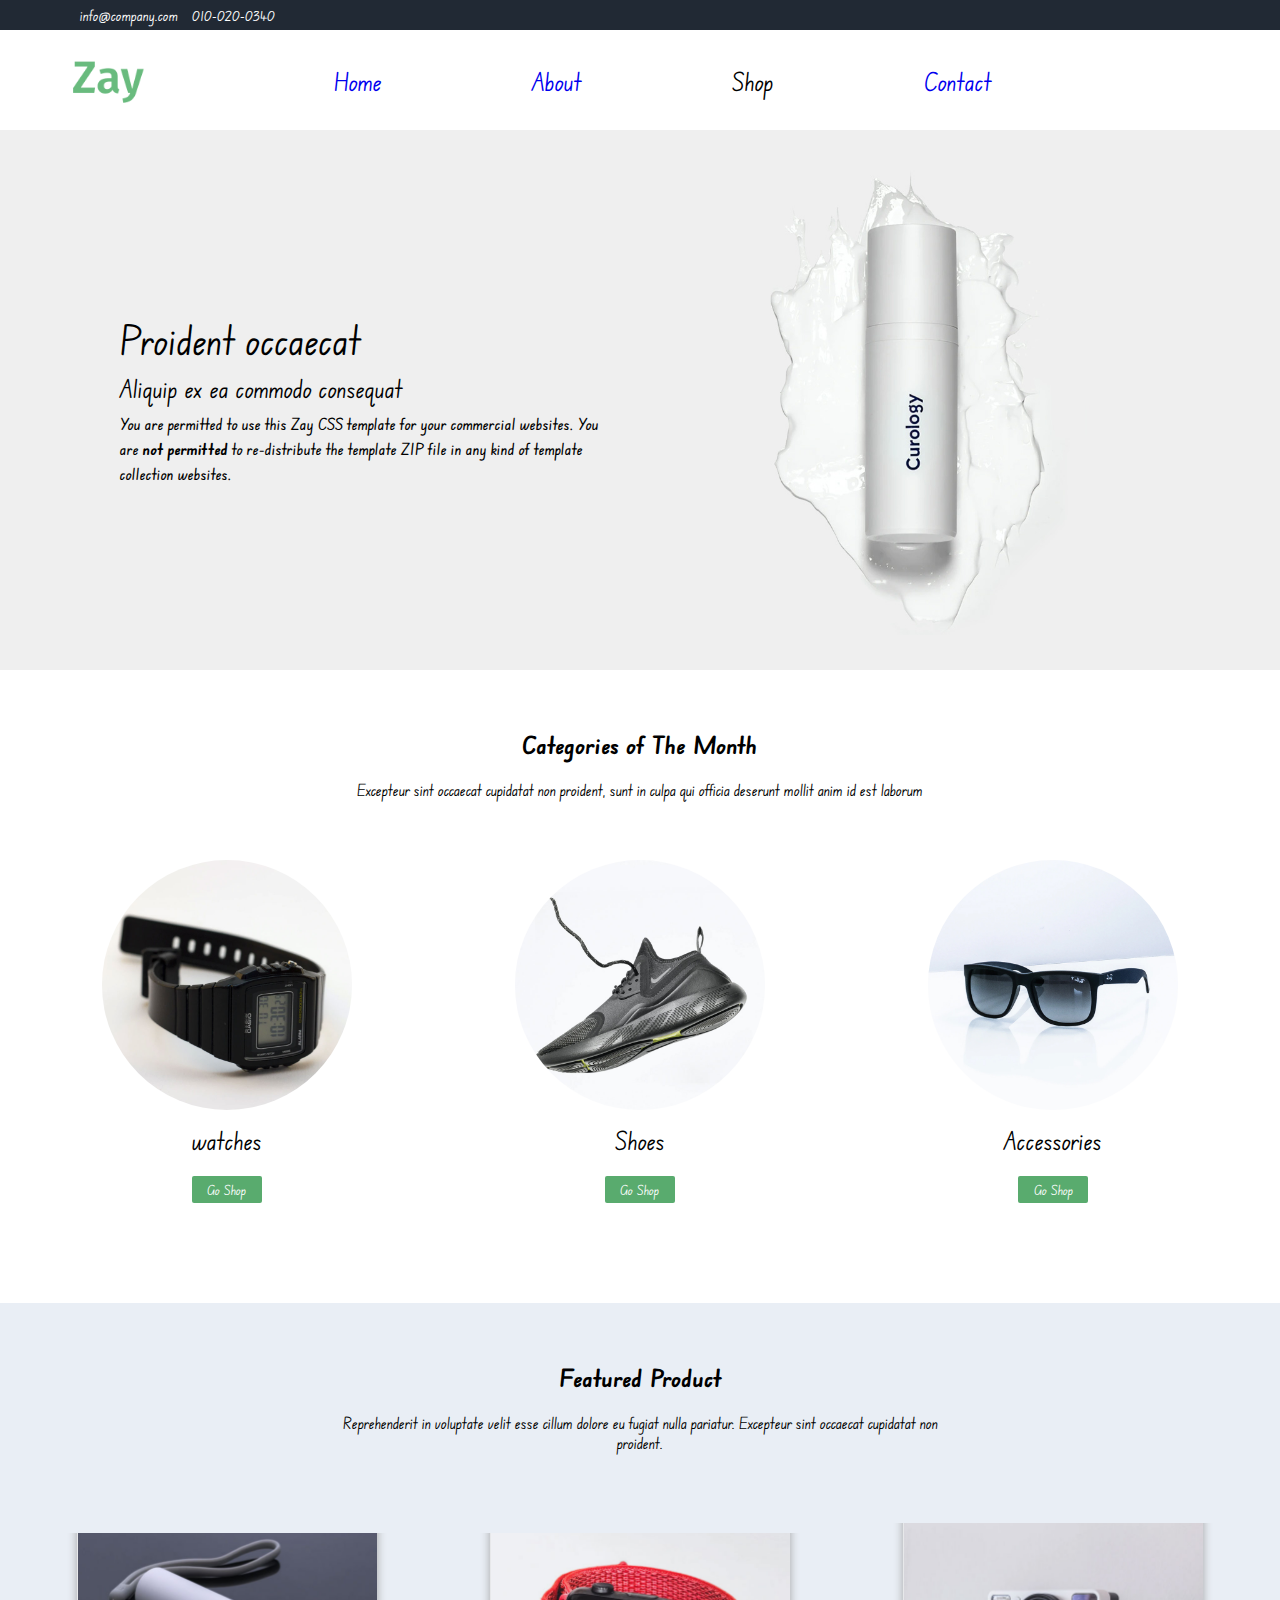
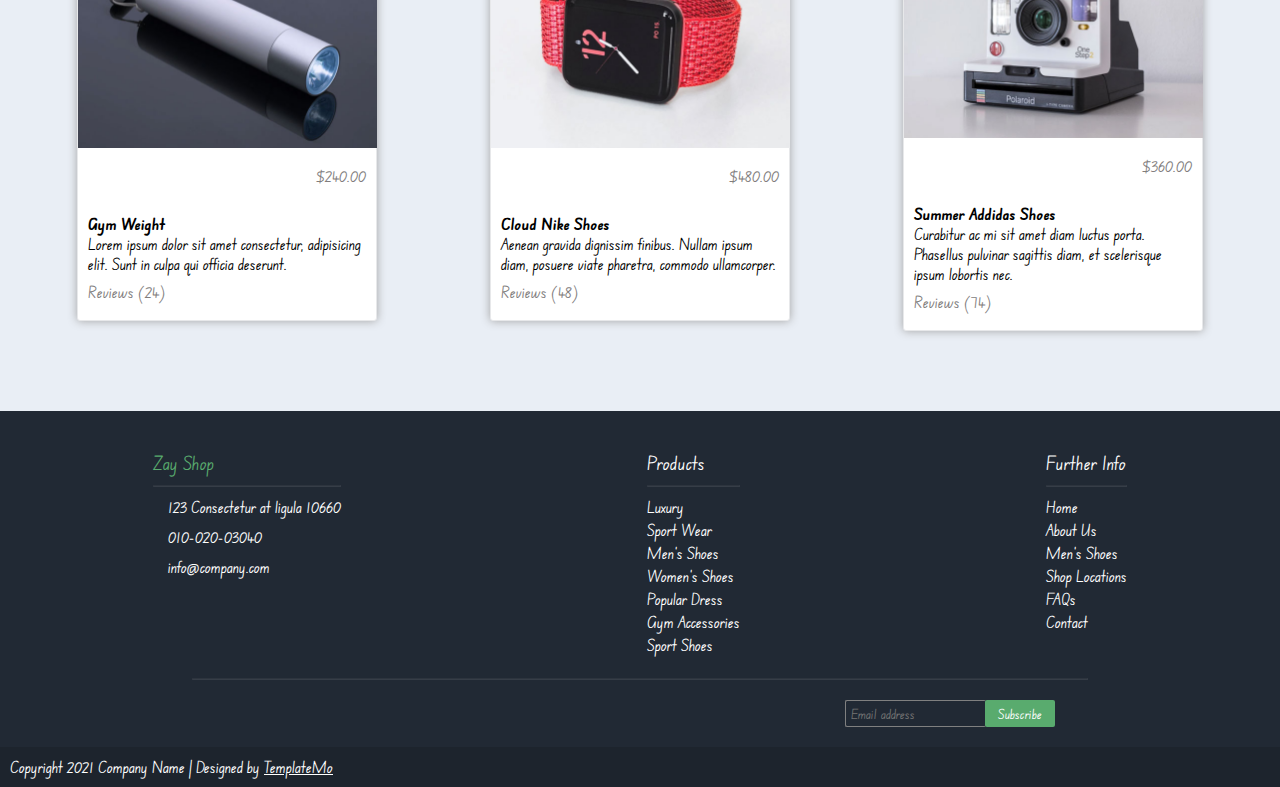
<file: index.html>
<!DOCTYPE html>
<html lang="en">
    <head>
        <meta charset="UTF-8">
        <meta name="viewport" content="width=device-width, initial-scale=1">

        <link rel="stylesheet" href="./style/general.css">
        <link rel="stylesheet"
            href="https://cdnjs.cloudflare.com/ajax/libs/font-awesome/6.5.2/css/all.min.css"
            integrity="sha512-SnH5WK+bZxgPHs44uWIX+LLJAJ9/2PkPKZ5QiAj6Ta86w+fsb2TkcmfRyVX3pBnMFcV7oQPJkl9QevSCWr3W6A=="
            crossorigin="anonymous" referrerpolicy="no-referrer" />
        <link rel="preconnect" href="https://fonts.googleapis.com">
        <link rel="preconnect" href="https://fonts.gstatic.com" crossorigin>
        <link
            href="https://fonts.googleapis.com/css2?family=Edu+NSW+ACT+Foundation:wght@400..700&display=swap"
            rel="stylesheet">
        <title>Task 5</title>
    </head>
    <body>
        <header>
            <!--The first bar contains contact information-->
            <div class="contact-links">
                <div>
                    <i class="fa-solid fa-envelope fa-2xs icon"
                        style="color: #ffffff;"></i>
                    <span
                        class="connect">info@company.com</span>

                    <i class="fa-solid fa-phone fa-2xs icon"
                        style="color: #ffffff;"></i>
                    <span
                        class="connect">010-020-0340</span>

                </div>
                <div>
                    <i class="fa-brands fa-facebook fa-xs icon"
                        style="color: #ffffff;"></i>
                    <i class="fa-brands fa-instagram fa-xs icon"
                        style="color: #ffffff;"></i>
                    <i class="fa-brands fa-twitter fa-xs icon"
                        style="color: #ffffff;"></i>
                    <i class="fa-brands fa-linkedin fa-xs icon"
                        style="color: #ffffff;"></i>
                </div>
            </div>
            <!--navbar with the links to different pages & page section-->
            <nav class="navbar">
                <img src="./img/apple-icon.png" alt="Zay-logo">
                <div>
                    <ul>
                        <li class="list-item" id="item"><a href="./index.html">Home</a></li>
                        <li class="list-item" id="item"><a href="./about.html">About</a></li>
                        <li class="list-item" id="item">Shop</li>
                        <li class="list-item" id="item"><a href="./contact.html">Contact</a></li>
                    </ul>
                </div>
                <div class="links">
                    <a href><i class="fa-solid fa-magnifying-glass fa-xs icon"
                            style="color: #000000;"></i></a>
                    <a href><i class="fa-solid fa-cart-shopping fa-xs icon"
                            style="color: #000000;"></i></a>
                    <a href><i class="fa-solid fa-user fa-xs icon"
                            style="color: #000000;"></i></a>
                </div>
            </nav>
            <!--Hero section with the products info-->
            <div class="hero">
                <div class="desc">
                    <h1>Proident occaecat</h1>
                    <h3>Aliquip ex ea commodo consequat</h3>
                    <p>You are permitted to use this Zay CSS template for your
                        commercial websites. You are <span
                            style="font-weight: bold;">not permitted</span> to
                        re-distribute the template ZIP file in any kind of
                        template collection websites.</p>
                </div>
                <img src="./img/banner_img_02.jpg" alt="product">
            </div>
        </header>
        <main>
            <!--categories of the month-->
            <div class="categories">
                <div class="intro">
                    <h2>Categories of The Month</h2>
                    <p>Excepteur sint occaecat cupidatat non proident, sunt in
                        culpa qui officia deserunt mollit anim id est
                        laborum</p>
                </div>
                <div class="cards">
                    <div class="c-card">
                        <img src="./img/category_img_01.jpg" alt="watch">
                        <p>watches</p>
                        <button>Go Shop</button>
                    </div>
                    <div class="c-card">
                        <img src="./img/category_img_02.jpg" alt="shoe">
                        <p>Shoes</p>
                        <button>Go Shop</button>
                    </div>
                    <div class="c-card">
                        <img src="./img/category_img_03.jpg" alt="accessories">
                        <p>Accessories</p>
                        <button>Go Shop</button>
                    </div>
                </div>

            </div>
            <!--products-->
            <div class="products">
                <div class="intro">
                    <h2>Featured Product</h2>
                    <p> Reprehenderit in voluptate velit esse cillum dolore eu
                        fugiat nulla pariatur. Excepteur sint occaecat cupidatat
                        non proident.</p>
                </div>
                <div class="cards">
                    <div class="card">
                        <img src="./img/feature_prod_01.jpg" alt="product_1">
                        <div class="rating">
                            <div>
                                <i class="fa-solid fa-star fa-2xs"
                                    style="color: #FFD43B;"></i>
                                <i class="fa-solid fa-star fa-2xs"
                                    style="color: #FFD43B;"></i>
                                <i class="fa-solid fa-star fa-2xs"
                                    style="color: #FFD43B;"></i>
                                <i class="fa-solid fa-star fa-2xs"
                                    style="color: #87898c;"></i><i
                                    class="fa-solid fa-star fa-2xs"
                                    style="color: #87898c;"></i>
                            </div>
                            <p>$240.00</p>
                        </div>
                        <div class="product-info">
                            <h4>Gym Weight</h4>
                            <p>Lorem ipsum dolor sit amet consectetur,
                                adipisicing elit. Sunt in culpa qui officia
                                deserunt.</p>
                            <p class="reviews">Reviews (24)</p>
                        </div>
                    </div>
                    <div class="card">
                        <img src="./img/feature_prod_02.jpg" alt="product_2">
                        <div class="rating">
                            <div>
                                <i class="fa-solid fa-star fa-2xs"
                                    style="color: #FFD43B;"></i>
                                <i class="fa-solid fa-star fa-2xs"
                                    style="color: #FFD43B;"></i>
                                <i class="fa-solid fa-star fa-2xs"
                                    style="color: #FFD43B;"></i>
                                <i class="fa-solid fa-star fa-2xs"
                                    style="color: #87898c;"></i><i
                                    class="fa-solid fa-star fa-2xs"
                                    style="color: #87898c;"></i>
                            </div>
                            <p>$480.00</p>
                        </div>
                        <div class="product-info">
                            <h4>Cloud Nike Shoes</h4>
                            <p>Aenean gravida dignissim finibus. Nullam ipsum
                                diam, posuere viate pharetra, commodo
                                ullamcorper.</p>
                            <p class="reviews">Reviews (48)</p>
                        </div>

                    </div>
                    <div class="card">
                        <img src="./img/feature_prod_03.jpg" alt="product_3">
                        <div class="rating">
                            <div>
                                <i class="fa-solid fa-star fa-2xs"
                                    style="color: #FFD43B;"></i>
                                <i class="fa-solid fa-star fa-2xs"
                                    style="color: #FFD43B;"></i>
                                <i class="fa-solid fa-star fa-2xs"
                                    style="color: #FFD43B;"></i>
                                <i class="fa-solid fa-star fa-2xs"
                                    style="color: #FFD43B;"></i>
                                <i class="fa-solid fa-star fa-2xs"
                                    style="color: #FFD43B;"></i>

                            </div>
                            <p>$360.00</p>
                        </div>
                        <div class="product-info">
                            <h4>Summer Addidas Shoes</h4>
                            <p>Curabitur ac mi sit amet diam luctus porta.
                                Phasellus pulvinar sagittis diam, et scelerisque
                                ipsum lobortis nec.</p>
                            <p class="reviews">Reviews (74)</p>
                        </div>
                    </div>
                </div>
            </div>
        </main>
        <footer>
            <div class="footer-links">
                <div class="section">
                    <h3 class="zay-shop">Zay Shop</h3>
                    <hr>
                    <div class="zay-links">
                        <i class="fa-solid fa-location-dot fa-2xs icon"
                            style="color: #ffffff;"></i>
                        <p>123 Consectetur at ligula 10660</p>
                    </div>
                    <div class="zay-links">
                        <i class="fa-solid fa-phone fa-2xs icon"
                            style="color: #ffffff;"></i>
                        <p>010-020-03040</p>
                    </div>
                    <div class="zay-links">
                        <i class="fa-solid fa-envelope fa-2xs icon"
                            style="color: #ffffff;"></i>
                        <p>info@company.com</p>
                    </div>
                </div>
                <div class="section">
                    <h3>Products</h3>
                    <hr>
                    <ul>
                        <li>Luxury</li>
                        <li>Sport Wear</li>
                        <li>Men's Shoes</li>
                        <li>Women's Shoes</li>
                        <li>Popular Dress</li>
                        <li>Gym Accessories</li>
                        <li>Sport Shoes</li>
                    </ul>
                </div>
                <div class="section">
                    <h3>Further Info</h3>
                    <hr>
                    <ul>
                        <li>Home</li>
                        <li>About Us</li>
                        <li>Men's Shoes</li>
                        <li>Shop Locations</li>
                        <li>FAQs</li>
                        <li>Contact</li>
                    </ul>
                </div>

            </div>
            <hr class="end">
            <div class="subscribe">
                <div>
                    <a href><i class="fa-brands fa-facebook fa-xs icon"
                            style="color: #ffffff;"></i></a>
                    <a href><i class="fa-brands fa-instagram fa-xs icon"
                            style="color: #ffffff;"></i></a>
                    <a href><i class="fa-brands fa-twitter fa-xs icon"
                            style="color: #ffffff;"></i></a>
                    <a href><i class="fa-brands fa-linkedin fa-xs icon"
                            style="color: #ffffff;"></i></a>
                </div>
                <div class="sub-sec">
                    <input type="email" placeholder="Email address">
                    <button>Subscribe</button>
                </div>
            </div>
            <div class="copyright">
                <p>Copyright <i class="fa-regular fa-copyright fa-2xs"
                        style="color: #ffffff;"></i> 2021 Company Name | Designed
                    by <u>TemplateMo</u></p>
            </div>
        </footer>
    </body>
</html>
</file>
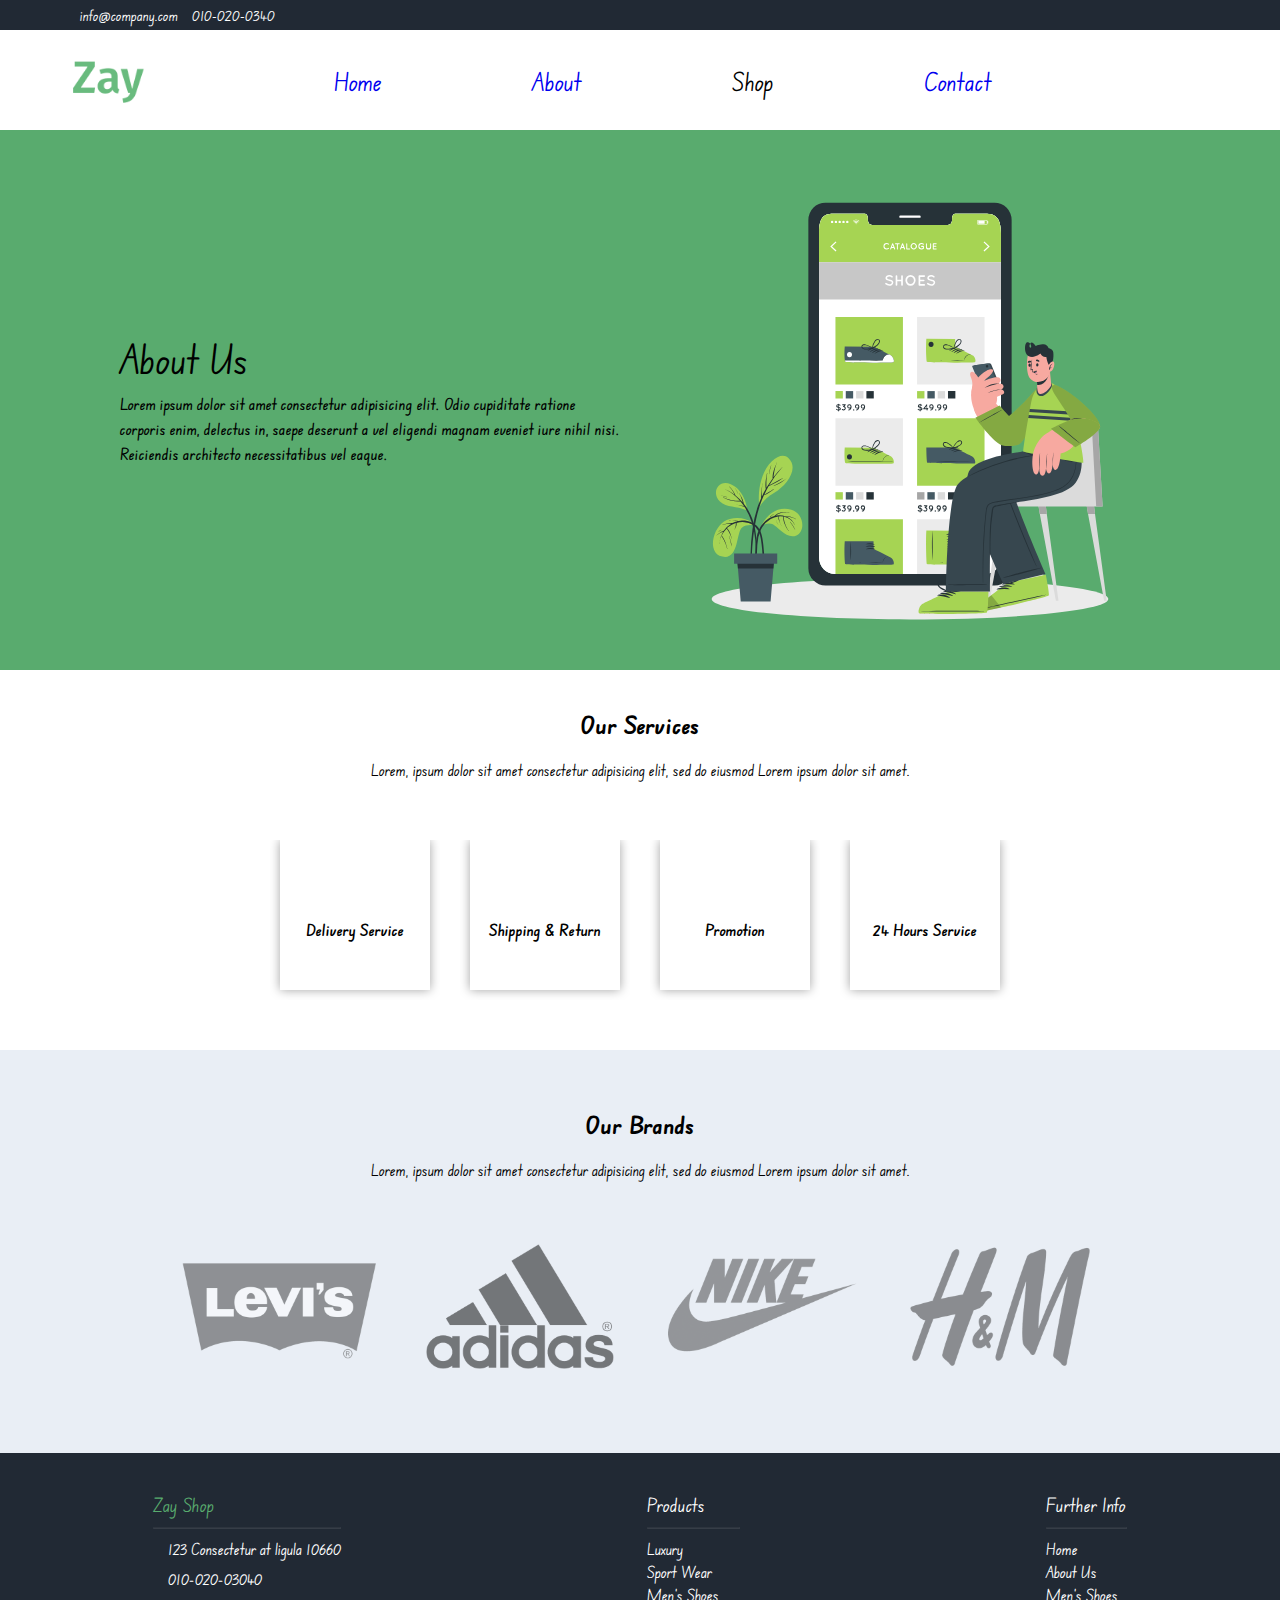
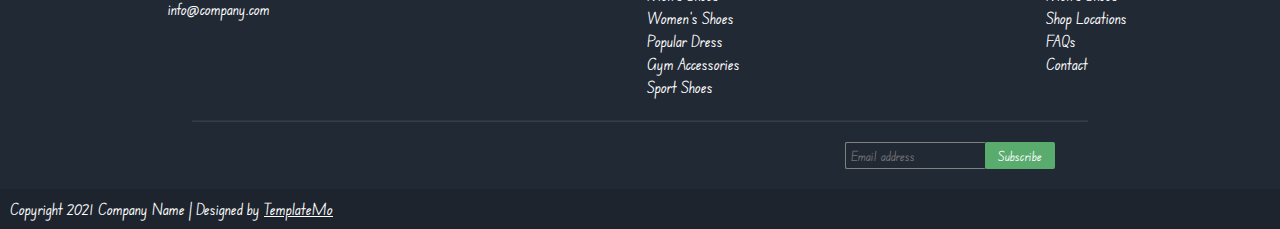
<file: about.html>
<!DOCTYPE html>
<html lang="en">
    <head>
        <meta charset="UTF-8">
        <meta name="viewport" content="width=device-width, initial-scale=1">

        <link rel="stylesheet" href="./style/general.css">
        <link rel="stylesheet" href="./style/about.css">
        <link rel="stylesheet"
            href="https://cdnjs.cloudflare.com/ajax/libs/font-awesome/6.5.2/css/all.min.css"
            integrity="sha512-SnH5WK+bZxgPHs44uWIX+LLJAJ9/2PkPKZ5QiAj6Ta86w+fsb2TkcmfRyVX3pBnMFcV7oQPJkl9QevSCWr3W6A=="
            crossorigin="anonymous" referrerpolicy="no-referrer" />
        <link rel="preconnect" href="https://fonts.googleapis.com">
        <link rel="preconnect" href="https://fonts.gstatic.com" crossorigin>
        <link
            href="https://fonts.googleapis.com/css2?family=Edu+NSW+ACT+Foundation:wght@400..700&display=swap"
            rel="stylesheet">
        <title>Task 5</title>
    </head>
    <body>
        <header>
            <!--The first bar contains contact information-->
            <div class="contact-links">
                <div>
                    <i class="fa-solid fa-envelope fa-2xs icon"
                        style="color: #ffffff;"></i>
                    <span
                        class="connect">info@company.com</span>

                    <i class="fa-solid fa-phone fa-2xs icon"
                        style="color: #ffffff;"></i>
                    <span
                        class="connect">010-020-0340</span>

                </div>
                <div>
                    <i class="fa-brands fa-facebook fa-xs icon"
                        style="color: #ffffff;"></i>
                    <i class="fa-brands fa-instagram fa-xs icon"
                        style="color: #ffffff;"></i>
                    <i class="fa-brands fa-twitter fa-xs icon"
                        style="color: #ffffff;"></i>
                    <i class="fa-brands fa-linkedin fa-xs icon"
                        style="color: #ffffff;"></i>
                </div>
            </div>
            <!--navbar with the links to different pages & page section-->
            <nav class="navbar">
                <img src="./img/apple-icon.png" alt="Zay-logo">
                <div>
                    <ul>
                        <li class="list-item"><a href="./index.html">Home</a></li>
                        <li class="list-item"><a href="./index.html">About</a></li>
                        <li class="list-item">Shop</li>
                        <li class="list-item"><a href="./index.html">Contact</a></li>
                    </ul>
                </div>
                <div class="links">
                    <a href><i class="fa-solid fa-magnifying-glass fa-xs icon"
                            style="color: #000000;"></i></a>
                    <a href><i class="fa-solid fa-cart-shopping fa-xs icon"
                            style="color: #000000;"></i></a>
                    <a href><i class="fa-solid fa-user fa-xs icon"
                            style="color: #000000;"></i></a>
                </div>
            </nav>
            <div class="hero">
                <div class="desc">
                    <h1>About Us</h1>
                    <p>Lorem ipsum dolor sit amet consectetur adipisicing elit.
                        Odio
                        cupiditate ratione corporis enim, delectus in, saepe
                        deserunt a vel eligendi magnam eveniet iure nihil nisi.
                        Reiciendis architecto necessitatibus vel eaque.</p>
                </div>
                <img src="./img/about-hero.svg" alt="hero-image">
            </div>
        </header>
        <main>
            <div class="services">
                <div class="intro">
                    <h2>Our Services</h2>
                    <p>Lorem, ipsum dolor sit amet consectetur adipisicing elit,
                        sed do eiusmod Lorem ipsum dolor sit amet.</p>
                </div>
                <div class="cards">
                    <div class="s-card">
                        <i class="fa-solid fa-truck fa-2xl"
                            style="color: #59ab6e;"></i>
                        <p>Delivery Service</p>
                    </div>
                    <div class="s-card">
                        <i class="fa-solid fa-arrow-right-arrow-left fa-2xl"
                            style="color: #59ab6e;"></i>
                        <p>Shipping & Return</p>
                    </div>
                    <div class="s-card">
                        <i class="fa-solid fa-percent fa-2xl"
                            style="color: #59ab6e;"></i>
                        <p>Promotion</p>
                    </div>
                    <div class="s-card">
                        <i class="fa-solid fa-user fa-2xl"
                            style="color: #59ab6e;"></i>
                        <p>24 Hours Service</p>
                    </div>
                </div>
            </div>
            <div class="products">
                <div class="intro">
                    <h2>Our Brands</h2>
                    <p>Lorem, ipsum dolor sit amet consectetur adipisicing elit,
                        sed do eiusmod Lorem ipsum dolor sit amet.</p>
                </div>
                <div class="brands">
                    <img src="./img/brand_01.png" alt="levi's">
                    <img src="./img/brand_02.png" alt="addidas">
                    <img src="./img/brand_03.png" alt="Nike">
                    <img src="./img/brand_04.png" alt="H&M">
                </div>
            </main>
            <footer>
                <div class="footer-links">
                    <div class="section">
                        <h3 class="zay-shop">Zay Shop</h3>
                        <hr>
                        <div class="zay-links">
                            <i class="fa-solid fa-location-dot fa-2xs icon"
                                style="color: #ffffff;"></i>
                            <p>123 Consectetur at ligula 10660</p>
                        </div>
                        <div class="zay-links">
                            <i class="fa-solid fa-phone fa-2xs icon"
                                style="color: #ffffff;"></i>
                            <p>010-020-03040</p>
                        </div>
                        <div class="zay-links">
                            <i class="fa-solid fa-envelope fa-2xs icon"
                                style="color: #ffffff;"></i>
                            <p>info@company.com</p>
                        </div>
                    </div>
                    <div class="section">
                        <h3>Products</h3>
                        <hr>
                        <ul>
                            <li>Luxury</li>
                            <li>Sport Wear</li>
                            <li>Men's Shoes</li>
                            <li>Women's Shoes</li>
                            <li>Popular Dress</li>
                            <li>Gym Accessories</li>
                            <li>Sport Shoes</li>
                        </ul>
                    </div>
                    <div class="section">
                        <h3>Further Info</h3>
                        <hr>
                        <ul>
                            <li>Home</li>
                            <li>About Us</li>
                            <li>Men's Shoes</li>
                            <li>Shop Locations</li>
                            <li>FAQs</li>
                            <li>Contact</li>
                        </ul>
                    </div>

                </div>
                <hr class="end">
                <div class="subscribe">
                    <div>
                        <a href><i class="fa-brands fa-facebook fa-xs icon"
                                style="color: #ffffff;"></i></a>
                        <a href><i class="fa-brands fa-instagram fa-xs icon"
                                style="color: #ffffff;"></i></a>
                        <a href><i class="fa-brands fa-twitter fa-xs icon"
                                style="color: #ffffff;"></i></a>
                        <a href><i class="fa-brands fa-linkedin fa-xs icon"
                                style="color: #ffffff;"></i></a>
                    </div>
                    <div>
                        <input type="email" placeholder="Email address">
                        <button>Subscribe</button>
                    </div>
                </div>
                <div class="copyright">
                    <p>Copyright <i class="fa-regular fa-copyright fa-2xs"
                            style="color: #ffffff;"></i> 2021 Company Name |
                        Designed
                        by <u>TemplateMo</u></p>
                </div>
            </footer>
        </body>
    </html>
</file>
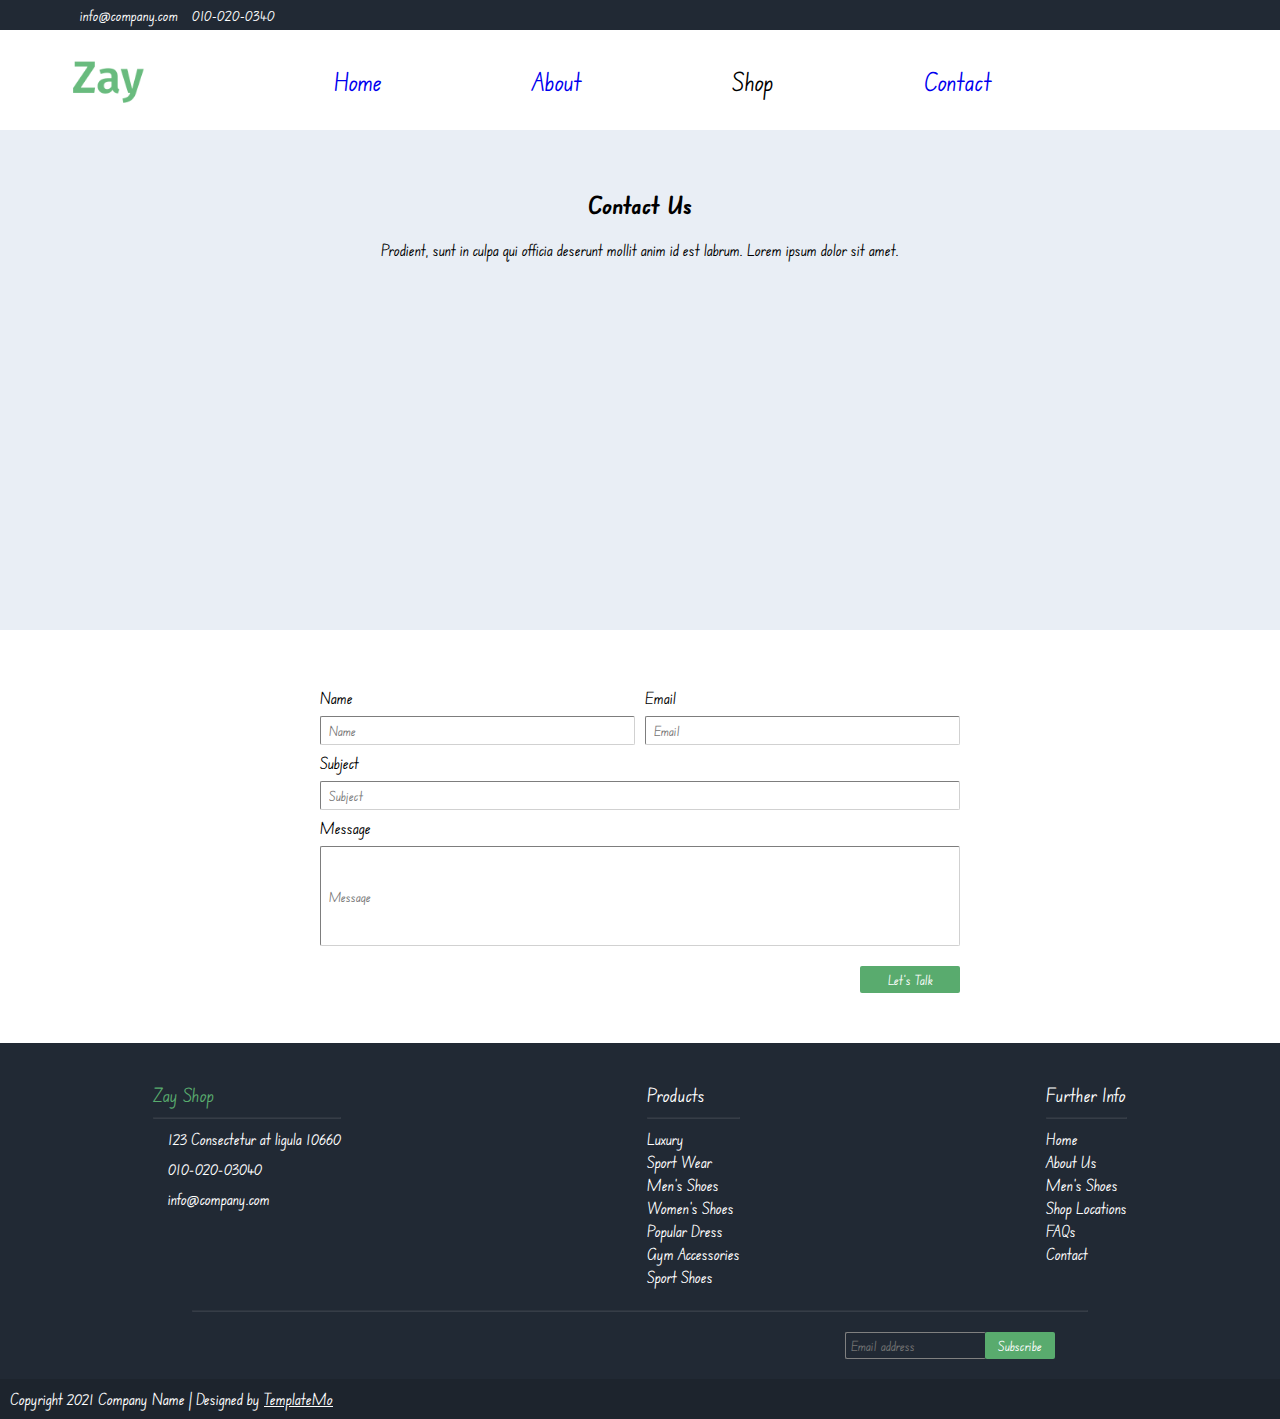
<file: contact.html>
<!DOCTYPE html>
<html lang="en">
    <head>
        <meta charset="UTF-8">
        <meta name="viewport" content="width=device-width, initial-scale=1">
        <link rel="stylesheet" href="./style/general.css">
        <link rel="stylesheet" href="./style/contact.css">
        <link rel="stylesheet"
            href="https://cdnjs.cloudflare.com/ajax/libs/font-awesome/6.5.2/css/all.min.css"
            integrity="sha512-SnH5WK+bZxgPHs44uWIX+LLJAJ9/2PkPKZ5QiAj6Ta86w+fsb2TkcmfRyVX3pBnMFcV7oQPJkl9QevSCWr3W6A=="
            crossorigin="anonymous" referrerpolicy="no-referrer" />
        <link rel="preconnect" href="https://fonts.googleapis.com">
        <link rel="preconnect" href="https://fonts.gstatic.com" crossorigin>
        <link
            href="https://fonts.googleapis.com/css2?family=Edu+NSW+ACT+Foundation:wght@400..700&display=swap"
            rel="stylesheet">
        <title>contact</title>
    </head>
    <body>
        <header>
            <!--The first bar contains contact information-->
            <div class="contact-links">
                <div>
                    <i class="fa-solid fa-envelope fa-2xs icon"
                        style="color: #ffffff;"></i>
                    <span
                        class="connect">info@company.com</span>

                    <i class="fa-solid fa-phone fa-2xs icon"
                        style="color: #ffffff;"></i>
                    <span
                        class="connect">010-020-0340</span>

                </div>
                <div>
                    <i class="fa-brands fa-facebook fa-xs icon"
                        style="color: #ffffff;"></i>
                    <i class="fa-brands fa-instagram fa-xs icon"
                        style="color: #ffffff;"></i>
                    <i class="fa-brands fa-twitter fa-xs icon"
                        style="color: #ffffff;"></i>
                    <i class="fa-brands fa-linkedin fa-xs icon"
                        style="color: #ffffff;"></i>
                </div>
            </div>
            <!--navbar with the links to different pages & page section-->
            <nav class="navbar">
                <img src="./img/apple-icon.png" alt="Zay-logo">
                <div>
                    <ul>
                        <li class="list-item"><a
                                href="./index.html">Home</a></li>
                        <li class="list-item"><a
                                href="./about.html">About</a></li>
                        <li class="list-item">Shop</li>
                        <li class="list-item"><a
                                href="./contact.html">Contact</a></li>
                    </ul>
                </div>
                <div class="links">
                    <a href><i class="fa-solid fa-magnifying-glass fa-xs icon"
                            style="color: #000000;"></i></a>
                    <a href><i class="fa-solid fa-cart-shopping fa-xs icon"
                            style="color: #000000;"></i></a>
                    <a href><i class="fa-solid fa-user fa-xs icon"
                            style="color: #000000;"></i></a>
                </div>
            </nav>
        </header>
        <main>
            <div class="products">
                <div class="intro">
                    <h2>Contact Us</h2>
                    <p>Prodient, sunt in culpa qui officia deserunt mollit anim
                        id
                        est labrum. Lorem ipsum dolor sit amet.</p>
                </div>
                <iframe
                    src="https://www.google.com/maps/embed?pb=!1m18!1m12!1m3!1d39885.63667554746!2d12.313482259428458!3d51.33223658949759!2m3!1f0!2f0!3f0!3m2!1i1024!2i768!4f13.1!3m3!1m2!1s0x47a6f837e9f79ebb%3A0x1c21b1ce95349810!2s04103%20Leipzig-Mitte!5e0!3m2!1sen!2sde!4v1712673620557!5m2!1sen!2sde"
                    width="600" height="450" style="border:0;"
                    allowfullscreen
                    loading="lazy"
                    referrerpolicy="no-referrer-when-downgrade"></iframe>
            </div>
            <div class="categories">
                <div class="contact-form">
                    <form>
                        <section class="section1">
                            <div>
                                <label for="name">Name</label>
                                <input id="name" type="text" placeholder="Name">
                            </div>
                            <div>
                                <label for="email">Email</label>
                                <input id="email" type="text"
                                    placeholder="Email">
                            </div>
                        </section>
                        <section class="section2">
                            <div>
                                <label for="subject">Subject</label>
                                <input id="subject" type="text"
                                    placeholder="Subject">
                            </div>
                            <div>
                                <label for="message">Message</label>
                                <input id="message" type="text"
                                    placeholder="Message">
                            </div>
                        </section>
                        <div class="submit">
                            <button type="submit">Let's Talk</button>
                        </div>
                    </form>

                </div>
            </div>
        </main>
        <footer>
            <div class="footer-links">
                <div class="section">
                    <h3 class="zay-shop">Zay Shop</h3>
                    <hr>
                    <div class="zay-links">
                        <i class="fa-solid fa-location-dot fa-2xs icon"
                            style="color: #ffffff;"></i>
                        <p>123 Consectetur at ligula 10660</p>
                    </div>
                    <div class="zay-links">
                        <i class="fa-solid fa-phone fa-2xs icon"
                            style="color: #ffffff;"></i>
                        <p>010-020-03040</p>
                    </div>
                    <div class="zay-links">
                        <i class="fa-solid fa-envelope fa-2xs icon"
                            style="color: #ffffff;"></i>
                        <p>info@company.com</p>
                    </div>
                </div>
                <div class="section">
                    <h3>Products</h3>
                    <hr>
                    <ul>
                        <li>Luxury</li>
                        <li>Sport Wear</li>
                        <li>Men's Shoes</li>
                        <li>Women's Shoes</li>
                        <li>Popular Dress</li>
                        <li>Gym Accessories</li>
                        <li>Sport Shoes</li>
                    </ul>
                </div>
                <div class="section">
                    <h3>Further Info</h3>
                    <hr>
                    <ul>
                        <li>Home</li>
                        <li>About Us</li>
                        <li>Men's Shoes</li>
                        <li>Shop Locations</li>
                        <li>FAQs</li>
                        <li>Contact</li>
                    </ul>
                </div>

            </div>
            <hr class="end">
            <div class="subscribe">
                <div>
                    <a href><i class="fa-brands fa-facebook fa-xs icon"
                            style="color: #ffffff;"></i></a>
                    <a href><i class="fa-brands fa-instagram fa-xs icon"
                            style="color: #ffffff;"></i></a>
                    <a href><i class="fa-brands fa-twitter fa-xs icon"
                            style="color: #ffffff;"></i></a>
                    <a href><i class="fa-brands fa-linkedin fa-xs icon"
                            style="color: #ffffff;"></i></a>
                </div>
                <div>
                    <input type="email" placeholder="Email address">
                    <button>Subscribe</button>
                </div>
            </div>
            <div class="copyright">
                <p>Copyright <i class="fa-regular fa-copyright fa-2xs"
                        style="color: #ffffff;"></i> 2021 Company Name |
                    Designed
                    by <u>TemplateMo</u></p>
            </div>
        </footer>
    </body>
</html>
</file>
<file: style/about.css>
.hero {
  background-color: #59ab6e;
}

.cards {
  justify-content: center;
}
.s-card {
  width: 150px;
  height: 150px;
  display: flex;
  flex-direction: column;
  justify-content: center;
  align-items: center;
  border: none;
  margin: 10px 20px;
  box-shadow: 0 0 10px rgb(163, 163, 163);
  clip-path: inset(0px -10px -10px -10px);
}

.s-card i {
  margin-bottom: 30px;
}
.s-card p {
  font-weight: 600;
}

/*Brands*/
.brands {
  display: flex;
  justify-content: center;
  align-items: center;
  margin: 40px 0px;
  flex-wrap: wrap;
}
.brands img {
  width: 200px;
  filter: grayscale(100%);
  opacity: 0.5;
  margin: 20px 20px;
}

@media (max-width: 1114px) {
  .brands img {
    width: 150px;
  }
}
</file>
<file: style/contact.css>
.products {
  position: relative;
  height: 500px;
}

.products iframe {
  height: 300px;
  width: 100%;
  position: absolute;
  bottom: 0;
}

.categories {
  display: flex;
  justify-content: center;
  align-items: center;
}

.contact-form {
  width: 50%;
  display: flex;
  flex-wrap: wrap;
  margin: 30px 0;
}
form {
  width: 100%;
}

.section1 {
  display: flex;
  flex-direction: row;
  gap: 10px;
}

.section2 {
  display: flex;
  flex-direction: column;
  justify-content: space-between;
}
section input {
  width: 100%;
  padding: 5px 8px;
  border-radius: 2px;
  border-color: rgb(209, 209, 209);
  border-width: 1px;
}

form section div label {
  display: block;
  margin: 8px 0px;
}
.section1 div {
  flex: 1;
}

#message {
  height: 100px;
}

.submit {
    display: flex;
    justify-content: right;
}
.submit button {
  margin-top: 20px;
  padding: 5px;
  width: 100px;
  color: white;
  border: none;
  border-radius: 2px;
  background-color: #59ab6e;
}

.submit button:hover {
  cursor: pointer;
  background-color: #4a8d5b;
}
@media (max-width: 1114px) {
  .section1 {
    flex-direction: column;
  }
}
</file>
<file: style/general.css>
* {
  margin: 0;
  padding: 0;
  font-family: "Edu NSW ACT Foundation", Arial;
  box-sizing: border-box;
}

/*contact-list Style*/

.contact-links {
  height: 30px;
  background-color: #212934;
  padding: 0 70px;
  display: flex;
  justify-content: bottom;
  justify-content: space-between;
  align-items: center;
}
.icon {
  margin-left: 10px;
}
.connect {
  font-weight: 100;
  font-size: 15px;
  color: white;
  text-decoration: none;
}

/*Header Style*/

.navbar {
  display: flex;
  justify-content: space-between;
  align-items: center;
  flex-wrap: wrap;
  background-color: white;
  height: 100px;
  color: white;
  width: 100%;
  padding: 30px 70px;
}

.navbar img {
  width: 75px;
}

.navbar ul {
  display: flex;
  justify-content: center;
  flex-wrap: wrap;
}

.list-item {
  list-style: none;
  margin: 0 100px;
  color: black;
  font-size: 25px;
}

.list-item:hover {
  color: #59ab6e;
  cursor: pointer;
}
.list-item a {
  text-decoration: none;
}

/*Hero*/

.hero {
  display: flex;
  justify-content: space-around;
  align-items: center;
  background-color: #efefef;
  padding: 20px 100px;
  flex-wrap: wrap;
}

.desc h1,
.desc h3 {
  font-weight: 400;
  padding-bottom: 8px;
}
.desc h1 {
  font-size: 40px;
}
.desc h3 {
  font-size: 25px;
}
.desc p {
  width: 500px;
  line-height: 25px;
  font-weight: 500;
}

.hero img {
  width: 500px;
}

/*main styles*/

/*categories Section*/
.categories {
  padding: 20px 0;
}
.c-card {
  display: flex;
  align-items: center;
  flex-direction: column;
  flex-wrap: wrap;
  margin: 10px 20px;
}

.c-card img {
  width: 300px;
  border: none;
  border-radius: 50%;
  margin-bottom: 15px;
}

.c-card p {
  font-size: 25px;
}

.c-card button {
  margin: 20px;
  padding: 5px;
  width: 70px;
  color: white;
  border: none;
  border-radius: 2px;
  background-color: #59ab6e;
}

.c-card button:hover {
  cursor: pointer;
  background-color: #4a8d5b;
}
/* product section*/

.products {
  background-color: #e9eef5;
  padding: 20px 0;
}
.intro {
  display: flex;
  justify-content: center;
  align-items: center;
  flex-direction: column;
  margin: 20px 0;
}
.intro h2 {
  margin: 20px 0;
}
.intro p {
  width: 50%;
  text-align: center;
}
/*cards*/
.cards {
  display: flex;
  justify-content: space-around;
  align-items: center;
  margin: 50px 20px;
  flex-wrap: wrap;
}

.card {
  width: 400px;
  display: flex;
  background-color: white;
  flex-direction: column;
  border: solid;
  border-color: #e7e8ea;
  border-width: 1px;
  border-radius: 3px;
  box-shadow: 0 0 10px rgb(163, 163, 163);
  clip-path: inset(10px -10px -10px -10px);
  margin: 10px 20px;
}
.card img {
  width: 399px;
  border-top-left-radius: 3px;
  border-top-right-radius: 3px;
}

.rating {
  display: flex;
  justify-content: space-between;
}
.rating,
.product-info {
  padding: 10px 10px;
}

.rating p,
.reviews {
  color: rgb(129, 125, 125);
  margin: 8px 0;
}

/*footer*/
footer {
  background-color: #212934;
  padding: 20px 0;
  color: white;
  position: relative;
}

.footer-links {
  display: flex;
  justify-content: space-around;
  padding: 20px 0;
  flex-wrap: wrap;
}

.zay-shop {
  color: #59ab6e;
}

.section p {
  margin-left: 5px;
}

.footer-links h3 {
  margin-bottom: 10px;
  font-weight: 100;
}

footer li {
  list-style: none;
  margin: 3px 0;
}

footer li:hover {
  color: #59ab6e;
  cursor: pointer;
}

hr {
  margin-bottom: 10px;
  opacity: 0.1;
}

.zay-links {
  display: flex;
  justify-content: left;
  align-items: center;
  margin-bottom: 10px;
}
.end {
  width: 70%;
  margin: auto;
}

.subscribe {
  display: flex;
  justify-content: space-between;
  align-items: center;
  padding: 20px 225px;
  margin-bottom: 20px;
  flex-wrap: wrap;
}

.subscribe input {
  height: 27px;
  border: solid;
  border-right: none;
  border-width: 1px;
  border-radius: 2px;
  border-color: gray;
  background-color: #212934;
  margin-right: -5px;
  padding: 5px;
}

.subscribe button {
  padding: 5px;
  width: 70px;
  color: white;
  border: none;
  border-radius: 2px;
  background-color: #59ab6e;
}

.subscribe button:hover {
  cursor: pointer;
  background-color: #4a8d5b;
}

.subscribe .icon:hover {
  cursor: pointer;
}

.copyright {
  background-color: #1d242d;
  position: absolute;
  bottom: 0;
  width: 100%;
  padding: 10px;
}
.copyright p {
  color: white;
}

/*responsive*/
@media (min-width: 1114px) and (max-width: 1314px) {
  .list-item {
    margin: 0 75px;
  }

  .c-card img {
    width: 250px;
  }
  .card {
    width: 300px;
  }
  .card img {
    width: 299px;
  }
}
@media (min-width: 922px) and (max-width: 1114px) {
  .list-item {
    margin: 0 50px;
  }

  .c-card img {
    width: 200px;
  }
  .card {
    width: 250px;
  }
  .card img {
    width: 249px;
  }
}
@media (min-width: 700px) and (max-width: 922px) {
  .list-item {
    margin: 0 20px;
  }
  .c-card img {
    width: 200px;
  }
  .card {
    width: 250px;
  }
  .card img {
    width: 249px;
  }
  .subscribe button,
  .subscribe input {
    margin-top: 10px;
  }
}
@media (max-width: 700px) {
  .contact-links {
    padding: 0 20px;
  }
  .list-item {
    margin: 0 5px;
    font-size: 15px;
  }
  .hero img {
    width: 300px;
  }
  .desc p {
    width: 300px;
  }
  .card {
    width: 200px;
  }
  .card img {
    width: 199px;
  }
  .section {
    width: 75%;
    margin-top: 15px;
  }
  .subscribe {
    width: 100%;
    padding: 15px 10px;
  }
  .sub-sec input {
    width: calc(100% - 80px);
    margin-top: 10px;
  }
  .sub-sec button {
    width: 80px;
}
}
</file>
